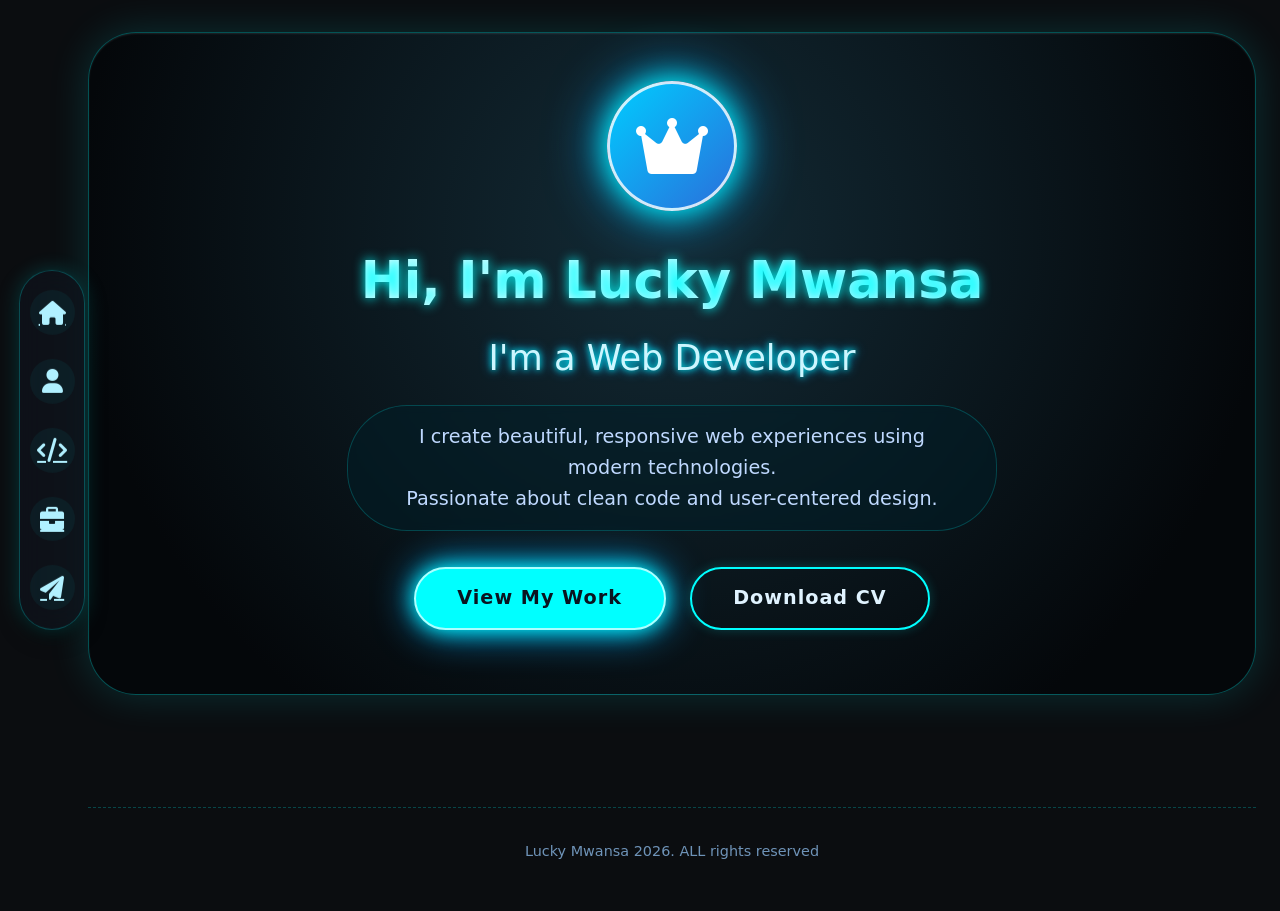
<file: index.html>
<!DOCTYPE html>
<html lang="en">
<head>
  <meta charset="UTF-8">
  <meta name="viewport" content="width=device-width, initial-scale=1.0">
  <title>Lucky Mwansa - Home</title>
  <!-- Font Awesome 6 (free) for icons -->
  <link rel="stylesheet" href="https://cdnjs.cloudflare.com/ajax/libs/font-awesome/6.0.0-beta3/css/all.min.css">
  <!-- shared external CSS (same for all sections) -->
  <link rel="stylesheet" href="style.css">
</head>
<body>
  <!-- left floating navigation (glass icons) - same on all pages -->
  <nav class="side-nav">
    <a href="index.html" aria-label="Home"><i class="fas fa-home"></i></a>
    <a href="about.html" aria-label="About"><i class="fas fa-user"></i></a>
    <a href="skill.html" aria-label="Skills"><i class="fas fa-code"></i></a>
    <a href="portfolio.html" aria-label="Portfolio"><i class="fas fa-briefcase"></i></a>
    <a href="contact.html" aria-label="Contact"><i class="fas fa-paper-plane"></i></a>
  </nav>

  <main>
    <!-- HERO SECTION - HOME (standalone) -->
    <section id="home" class="hero">
      <div class="avatar">
        <i class="fas fa-crown"></i>
      </div>
      <h1>Hi, I'm Lucky Mwansa</h1>
      <h2 class="glow-text">I'm a Web Developer</h2>
      <p class="hero-description">
        I create beautiful, responsive web experiences using modern technologies.<br>
        Passionate about clean code and user-centered design.
      </p>
      <div class="btn-group">
        <a href="portfolio.html" class="btn btn-primary">View My Work</a>
        <a href="#" class="btn btn-outline">Download CV</a>
      </div>
    </section>

    <footer>
       Lucky Mwansa 2026. ALL rights reserved
    </footer>
  </main>
</body>
</html>
</file>
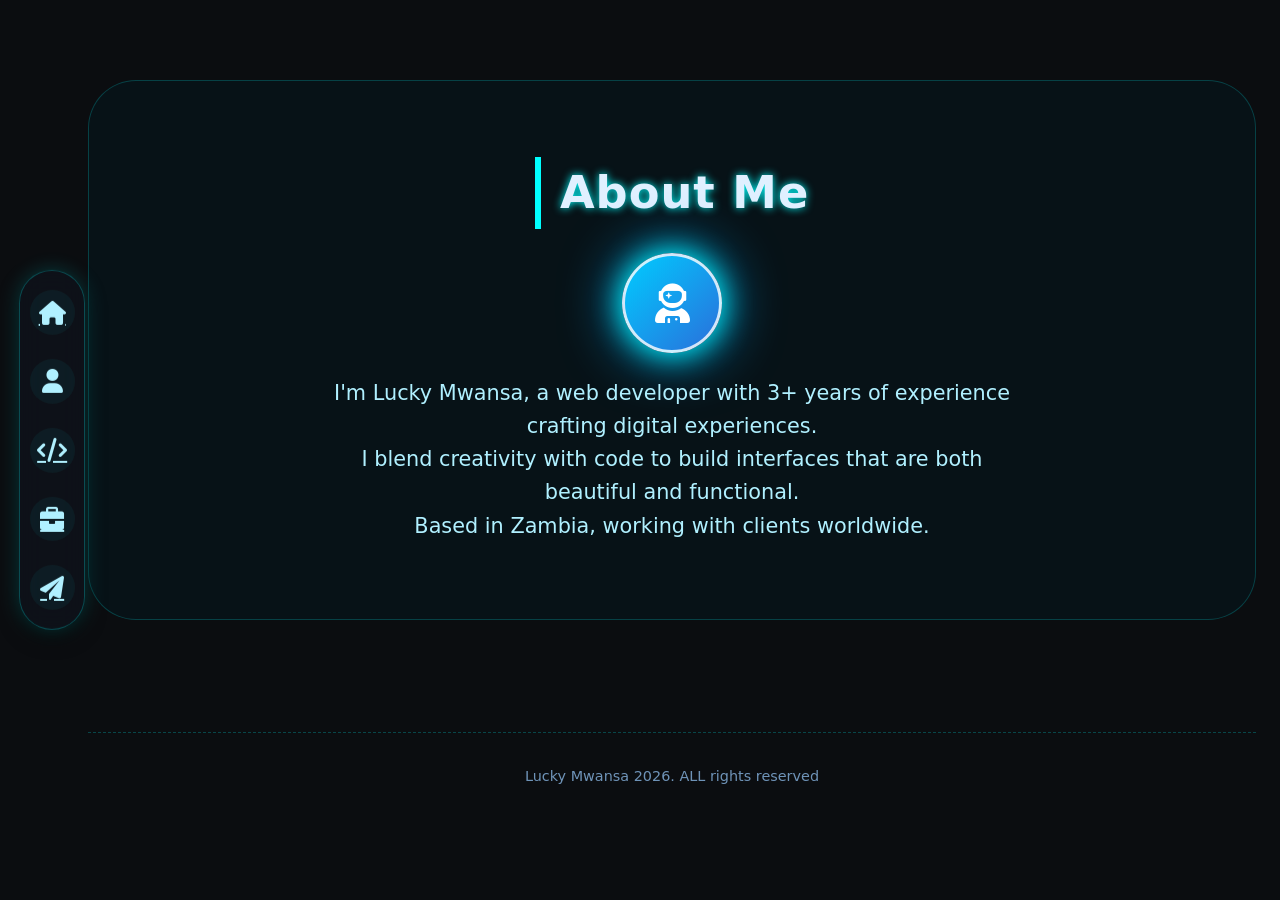
<file: About.html>
<!DOCTYPE html>
<html lang="en">
<head>
  <meta charset="UTF-8">
  <meta name="viewport" content="width=device-width, initial-scale=1.0">
  <title>Lucky Mwansa - About</title>
  <!-- Font Awesome 6 (free) for icons -->
  <link rel="stylesheet" href="https://cdnjs.cloudflare.com/ajax/libs/font-awesome/6.0.0-beta3/css/all.min.css">
  <!-- shared external CSS (same for all sections) -->
  <link rel="stylesheet" href="style.css">
</head>
<body>
  <!-- left floating navigation (glass icons) - same on all pages -->
  <nav class="side-nav">
    <a href="index.html" aria-label="Home"><i class="fas fa-home"></i></a>
    <a href="About.html" aria-label="About"><i class="fas fa-user"></i></a>
    <a href="skill.html" aria-label="Skills"><i class="fas fa-code"></i></a>
    <a href="portfolio.html" aria-label="Portfolio"><i class="fas fa-briefcase"></i></a>
    <a href="contact.html" aria-label="Contact"><i class="fas fa-paper-plane"></i></a>
  </nav>

  <main>
    <!-- ABOUT SECTION (standalone) -->
    <section id="about">
      <h2 class="section-title">About Me</h2>
      <div class="avatar" style="width: 100px; height: 100px; font-size: 2.5rem; margin-bottom: 1.5rem;">
        <i class="fas fa-user-astronaut"></i>
      </div>
      <p style="font-size: 1.3rem; max-width: 700px; margin: 0 auto; color: #b0f0ff;">
        I'm Lucky Mwansa, a web developer with 3+ years of experience crafting digital experiences.<br>
        I blend creativity with code to build interfaces that are both beautiful and functional.<br>
        Based in Zambia, working with clients worldwide.
      </p>
    </section>

   <footer>
       Lucky Mwansa 2026. ALL rights reserved
    </footer>
  </main>
</body>
</html
</file>
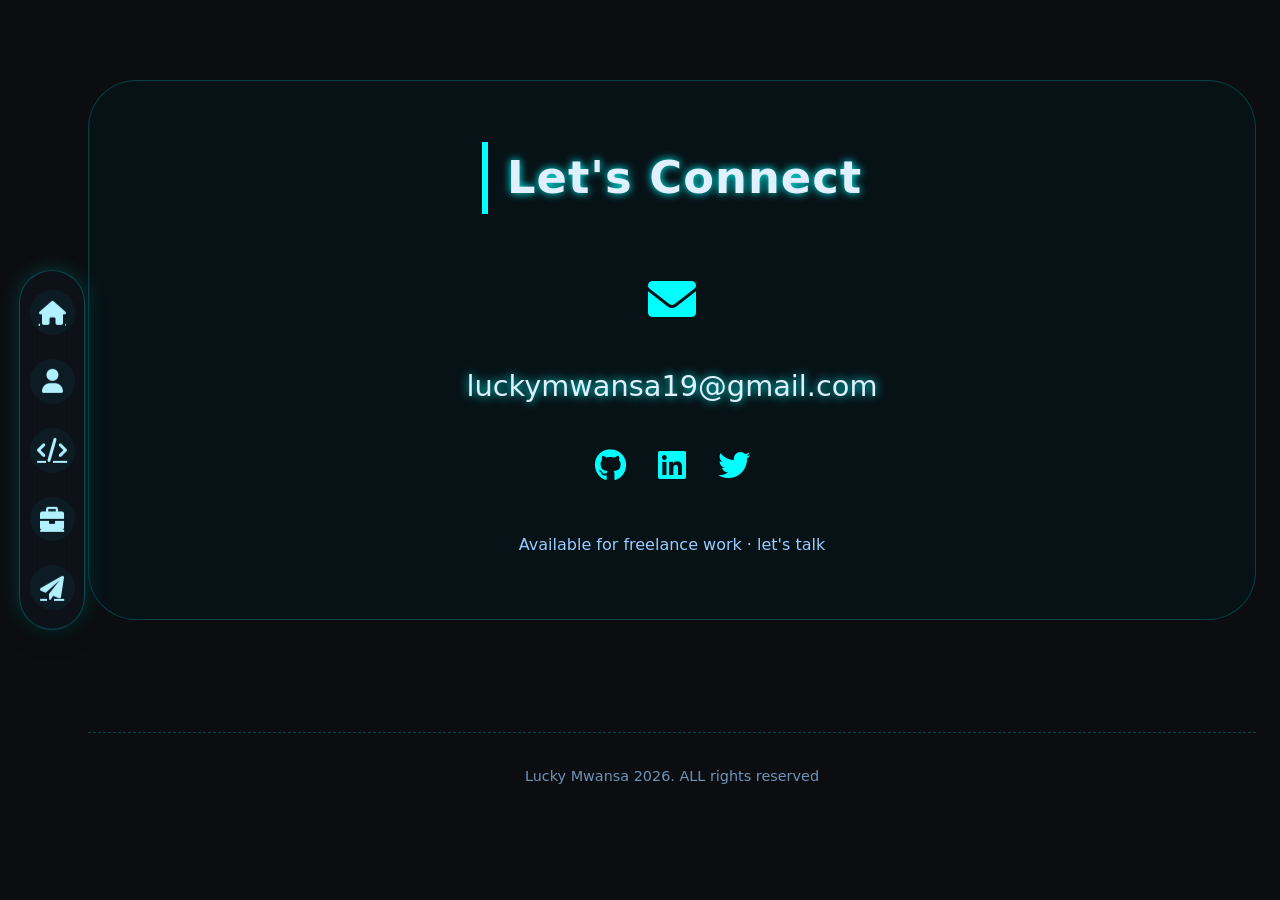
<file: contact.html>
<!DOCTYPE html>
<html lang="en">
<head>
  <meta charset="UTF-8">
  <meta name="viewport" content="width=device-width, initial-scale=1.0">
  <title>Lucky Mwansa - Contact</title>
  <!-- Font Awesome 6 (free) for icons -->
  <link rel="stylesheet" href="https://cdnjs.cloudflare.com/ajax/libs/font-awesome/6.0.0-beta3/css/all.min.css">
  <!-- shared external CSS (same for all sections) -->
  <link rel="stylesheet" href="style.css">
</head>
<body>
  <!-- left floating navigation (glass icons) - same on all pages -->
  <nav class="side-nav">
    <a href="index.html" aria-label="Home"><i class="fas fa-home"></i></a>
    <a href="About.html" aria-label="About"><i class="fas fa-user"></i></a>
    <a href="skill.html" aria-label="Skills"><i class="fas fa-code"></i></a>
    <a href="portfolio.html" aria-label="Portfolio"><i class="fas fa-briefcase"></i></a>
    <a href="contact.html" aria-label="Contact"><i class="fas fa-paper-plane"></i></a>
  </nav>

  <main>
    <!-- CONTACT SECTION (standalone) -->
    <section id="contact">
      <h2 class="section-title">Let's Connect</h2>
      <div style="font-size: 3rem; color: #0ff; margin: 1.5rem 0;">
        <i class="fas fa-envelope"></i>
      </div>
      <p style="font-size: 1.8rem; text-shadow:0 0 10px cyan;">luckymwansa19@gmail.com</p>
      <div style="display: flex; gap: 2rem; margin-top: 2rem; font-size: 2rem;">
        <a href="#" style="color:#0ff;"><i class="fab fa-github"></i></a>
        <a href="#" style="color:#0ff;"><i class="fab fa-linkedin"></i></a>
        <a href="#" style="color:#0ff;"><i class="fab fa-twitter"></i></a>
      </div>
      <p style="margin-top: 2.5rem; color: #9cf;">Available for freelance work · let's talk</p>
    </section>

   <footer>
       Lucky Mwansa 2026. ALL rights reserved
    </footer>
  </main>
</body>
</html
</file>
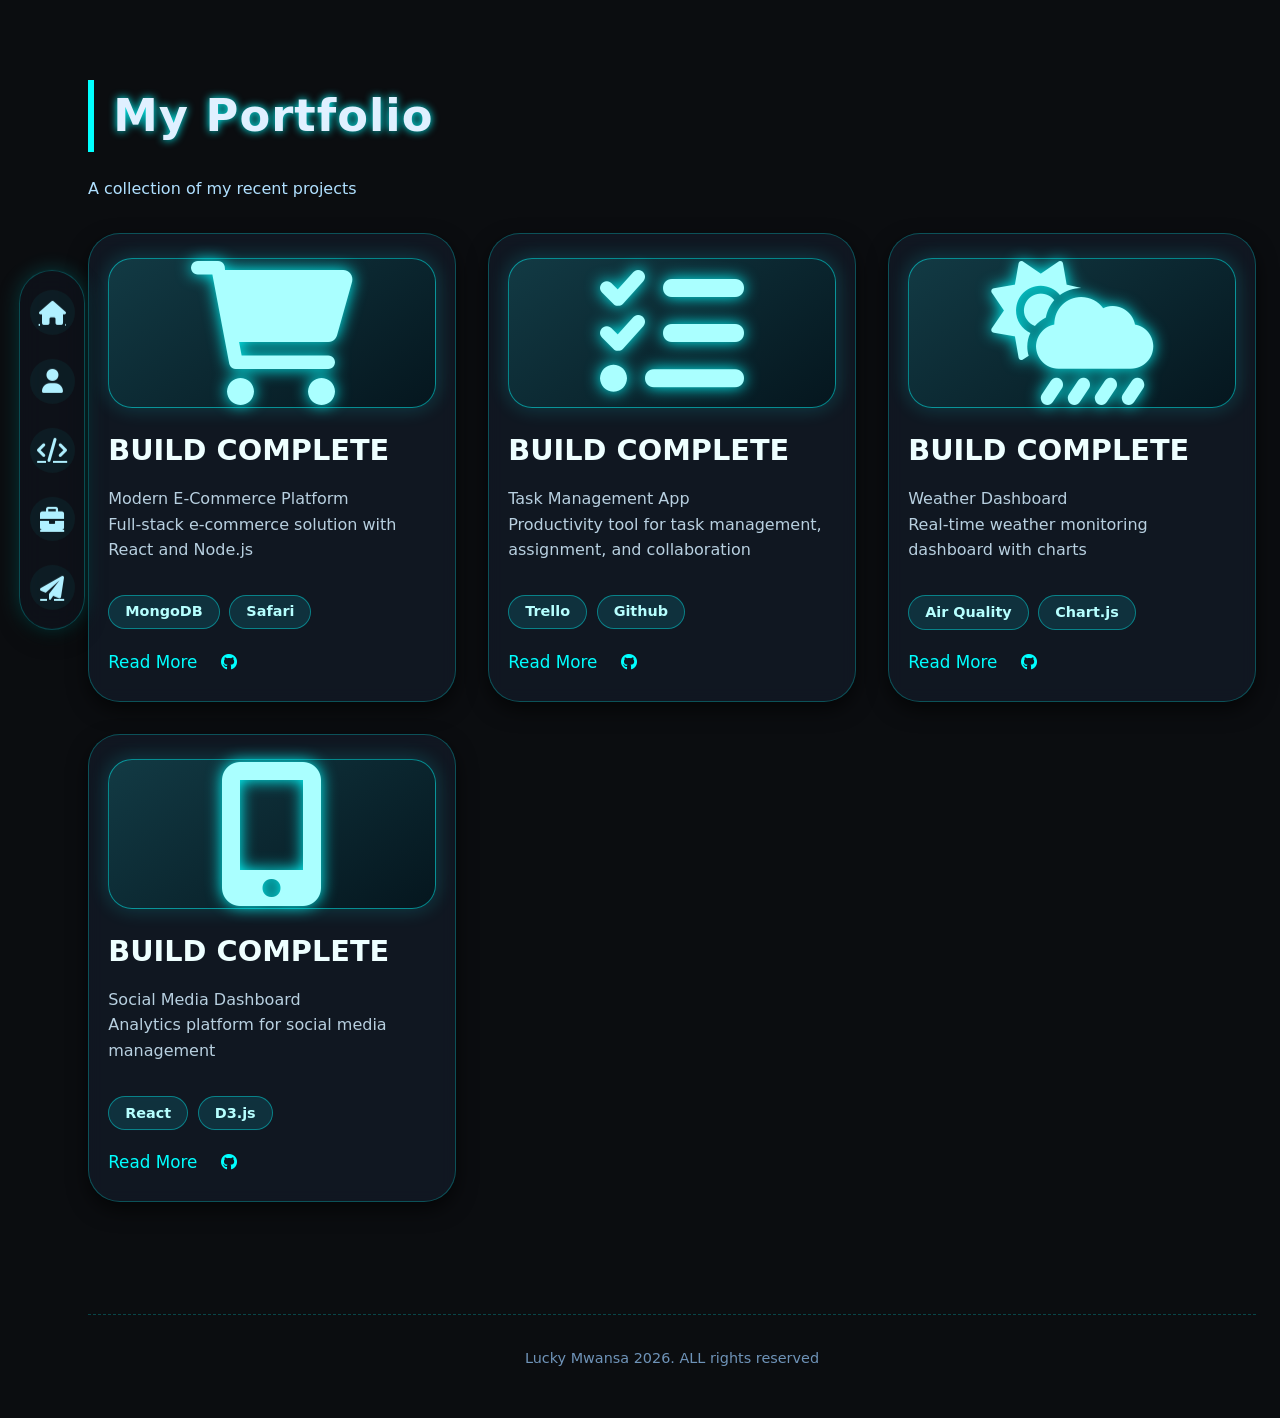
<file: portfolio.html>
<!DOCTYPE html>
<html lang="en">
<head>
  <meta charset="UTF-8">
  <meta name="viewport" content="width=device-width, initial-scale=1.0">
  <title>Lucky Mwansa - Portfolio</title>
  <!-- Font Awesome 6 (free) for icons -->
  <link rel="stylesheet" href="https://cdnjs.cloudflare.com/ajax/libs/font-awesome/6.0.0-beta3/css/all.min.css">
  <!-- shared external CSS (same for all sections) -->
  <link rel="stylesheet" href="style.css">
</head>
<body>
  <!-- left floating navigation (glass icons) - same on all pages -->
  <nav class="side-nav">
    <a href="index.html" aria-label="Home"><i class="fas fa-home"></i></a>
    <a href="about.html" aria-label="About"><i class="fas fa-user"></i></a>
    <a href="skill.html" aria-label="Skills"><i class="fas fa-code"></i></a>
    <a href="portfolio.html" aria-label="Portfolio"><i class="fas fa-briefcase"></i></a>
    <a href="contact.html" aria-label="Contact"><i class="fas fa-paper-plane"></i></a>
  </nav>

  <main>
    <!-- PORTFOLIO SECTION (standalone) -->
    <section id="portfolio">
      <h2 class="section-title">My Portfolio</h2>
      <p class="portfolio-intro" style="color:#b0e0ff; margin-bottom:2rem;">A collection of my recent projects</p>

      <div class="portfolio-grid">
        <!-- card 1: BUILD COMPLETE - E-Commerce -->
        <div class="project-card">
          <div class="card-img"><i class="fas fa-cart-shopping fa-3x"></i></div>
          <h3>BUILD COMPLETE</h3>
          <p>Modern E-Commerce Platform<br>Full-stack e-commerce solution with React and Node.js</p>
          <div class="tech-tags">
            <span class="tech-tag">MongoDB</span>
            <span class="tech-tag">Safari</span>
          </div>
          <div class="card-links">
            <a href="#">Read More</a>
            <a href="#"><i class="fab fa-github"></i></a>
          </div>
        </div>

        <!-- card 2: BUILD COMPLETE - Task management -->
        <div class="project-card">
          <div class="card-img"><i class="fas fa-tasks fa-3x"></i></div>
          <h3>BUILD COMPLETE</h3>
          <p>Task Management App<br>Productivity tool for task management, assignment, and collaboration</p>
          <div class="tech-tags">
            <span class="tech-tag">Trello</span>
            <span class="tech-tag">Github</span>
          </div>
          <div class="card-links">
            <a href="#">Read More</a>
            <a href="#"><i class="fab fa-github"></i></a>
          </div>
        </div>

        <!-- card 3: BUILD COMPLETE - Weather dashboard -->
        <div class="project-card">
          <div class="card-img"><i class="fas fa-cloud-sun-rain fa-3x"></i></div>
          <h3>BUILD COMPLETE</h3>
          <p>Weather Dashboard<br>Real-time weather monitoring dashboard with charts</p>
          <div class="tech-tags">
            <span class="tech-tag">Air Quality</span>
            <span class="tech-tag">Chart.js</span>
          </div>
          <div class="card-links">
            <a href="#">Read More</a>
            <a href="#"><i class="fab fa-github"></i></a>
          </div>
        </div>

        <!-- card 4: BUILD COMPLETE - additional project to match reference -->
        <div class="project-card">
          <div class="card-img"><i class="fas fa-mobile-alt fa-3x"></i></div>
          <h3>BUILD COMPLETE</h3>
          <p>Social Media Dashboard<br>Analytics platform for social media management</p>
          <div class="tech-tags">
            <span class="tech-tag">React</span>
            <span class="tech-tag">D3.js</span>
          </div>
          <div class="card-links">
            <a href="#">Read More</a>
            <a href="#"><i class="fab fa-github"></i></a>
          </div>
        </div>
      </div>
    </section>

   <footer>
       Lucky Mwansa 2026. ALL rights reserved
    </footer>
  </main>
</body>
</html
</file>
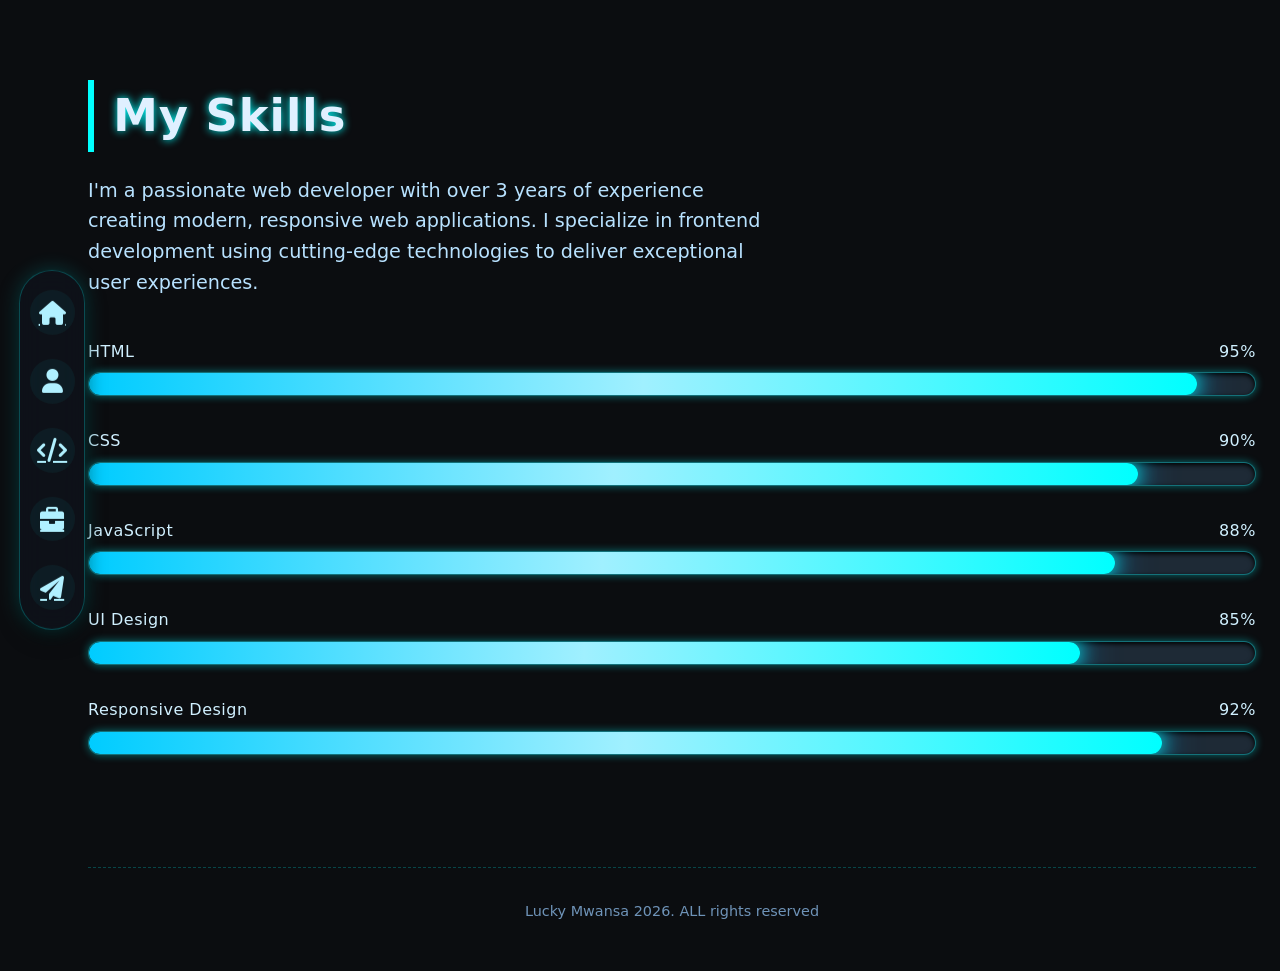
<file: skill.html>
<!DOCTYPE html>
<html lang="en">
<head>
  <meta charset="UTF-8">
  <meta name="viewport" content="width=device-width, initial-scale=1.0">
  <title>Lucky Mwansa - Skills</title>
  <!-- Font Awesome 6 (free) for icons -->
  <link rel="stylesheet" href="https://cdnjs.cloudflare.com/ajax/libs/font-awesome/6.0.0-beta3/css/all.min.css">
  <!-- shared external CSS (same for all sections) -->
  <link rel="stylesheet" href="style.css">
</head>
<body>
  <!-- left floating navigation (glass icons) - same on all pages -->
  <nav class="side-nav">
    <a href="index.html" aria-label="Home"><i class="fas fa-home"></i></a>
    <a href="about.html" aria-label="About"><i class="fas fa-user"></i></a>
    <a href="skill.html" aria-label="Skills"><i class="fas fa-code"></i></a>
    <a href="portfolio.html" aria-label="Portfolio"><i class="fas fa-briefcase"></i></a>
    <a href="contact.html" aria-label="Contact"><i class="fas fa-paper-plane"></i></a>
  </nav>

  <main>
    <!-- SKILLS SECTION (standalone) -->
    <section id="skills">
      <h2 class="section-title">My Skills</h2>
      <p class="skills-intro">
        I'm a passionate web developer with over 3 years of experience creating modern, responsive web applications.
        I specialize in frontend development using cutting-edge technologies to deliver exceptional user experiences.
      </p>

      <div class="skill-item">
        <div class="skill-info"><span>HTML</span><span>95%</span></div>
        <div class="progress-bar-bg"><div class="progress-fill skill-html"></div></div>
      </div>
      <div class="skill-item">
        <div class="skill-info"><span>CSS</span><span>90%</span></div>
        <div class="progress-bar-bg"><div class="progress-fill skill-css"></div></div>
      </div>
      <div class="skill-item">
        <div class="skill-info"><span>JavaScript</span><span>88%</span></div>
        <div class="progress-bar-bg"><div class="progress-fill skill-js"></div></div>
      </div>
      <div class="skill-item">
        <div class="skill-info"><span>UI Design</span><span>85%</span></div>
        <div class="progress-bar-bg"><div class="progress-fill skill-ui"></div></div>
      </div>
      <div class="skill-item">
        <div class="skill-info"><span>Responsive Design</span><span>92%</span></div>
        <div class="progress-bar-bg"><div class="progress-fill skill-responsive"></div></div>
      </div>
    </section>

   <footer>
       Lucky Mwansa 2026. ALL rights reserved
    </footer>
  </main>
</body>
</html>
</file>
<file: style.css>
/* ===== style.css ===== */
/* RESET & GLOBAL */
* {
  margin: 0;
  padding: 0;
  box-sizing: border-box;
  font-family: 'Segoe UI', system-ui, -apple-system, BlinkMacSystemFont, 'Roboto', sans-serif;
}

body {
  background: #0b0d10;
  color: #e0f0ff;
  line-height: 1.6;
  scroll-behavior: smooth;
  padding: 0 1.5rem 3rem 5.5rem;  /* space for left sidebar */
}

/* ===== LEFT FLOATING NAV (glass, always visible) ===== */
.side-nav {
  position: fixed;
  top: 50%;
  transform: translateY(-50%);
  left: 1.2rem;
  background: rgba(15, 20, 30, 0.6);
  backdrop-filter: blur(12px);
  -webkit-backdrop-filter: blur(12px);
  border-radius: 40px;
  padding: 1.2rem 0.6rem;
  display: flex;
  flex-direction: column;
  gap: 1.5rem;
  border: 1px solid rgba(0, 255, 255, 0.25);
  box-shadow: 0 0 20px rgba(0, 255, 255, 0.2), 0 8px 20px rgba(0, 0, 0, 0.6);
  z-index: 999;
}

.side-nav a {
  color: #b0f0ff;
  font-size: 1.5rem;
  width: 2.8rem;
  height: 2.8rem;
  display: flex;
  align-items: center;
  justify-content: center;
  border-radius: 50%;
  transition: 0.25s ease;
  background: rgba(0, 255, 255, 0.05);
  border: 1px solid transparent;
}

.side-nav a:hover {
  background: rgba(0, 255, 255, 0.2);
  border-color: #0ff;
  box-shadow: 0 0 16px #0ff, 0 0 8px #0ff inset;
  color: #fff;
  transform: scale(1.1);
}

/* ===== SECTION GENERIC ===== */
section {
  margin: 5rem 0 7rem 0;
  scroll-margin-top: 2rem;
}

.section-title {
  font-size: 2.8rem;
  font-weight: 600;
  margin-bottom: 1.5rem;
  letter-spacing: 1px;
  text-shadow: 0 0 8px cyan;
  border-left: 6px solid #0ff;
  padding-left: 1.2rem;
}

.glow-text {
  color: #ffffff;
  text-shadow: 0 0 6px #0ff, 0 0 12px #0af;
}

/* ===== HERO SECTION ===== */
.hero {
  text-align: center;
  margin-top: 2rem;
  padding: 3rem 1.5rem 4rem;
  background: radial-gradient(circle at 50% 30%, #132b36, #04070a 80%);
  border-radius: 48px;
  border: 1px solid rgba(0, 255, 255, 0.3);
  box-shadow: 0 0 40px rgba(0, 255, 255, 0.15), inset 0 1px 2px rgba(255,255,255,0.1);
}

.avatar {
  width: 130px;
  height: 130px;
  background: linear-gradient(135deg, #0cf, #2a6fdb);
  border-radius: 50%;
  margin: 0 auto 1.8rem;
  display: flex;
  align-items: center;
  justify-content: center;
  font-size: 4rem;
  font-weight: 300;
  color: white;
  box-shadow: 0 0 30px #0ff, 0 0 60px #0af;
  border: 3px solid rgba(255,255,255,0.8);
}

.hero h1 {
  font-size: 3.2rem;
  font-weight: 700;
  background: linear-gradient(135deg, #ffffff, #a0f0ff);
  -webkit-background-clip: text;
  -webkit-text-fill-color: transparent;
  text-shadow: 0 0 12px cyan;
}

.hero h2 {
  font-size: 2.2rem;
  font-weight: 400;
  color: #ccf6ff;
  margin: 0.5rem 0 1.2rem;
}

.hero-description {
  max-width: 650px;
  margin: 1.2rem auto 2.2rem;
  font-size: 1.2rem;
  color: #bfd9ff;
  background: rgba(0, 30, 40, 0.5);
  padding: 1rem 2rem;
  border-radius: 60px;
  backdrop-filter: blur(4px);
  border: 1px solid #0ff3;
}

.btn-group {
  display: flex;
  gap: 1.5rem;
  justify-content: center;
  flex-wrap: wrap;
}

.btn {
  padding: 0.9rem 2.6rem;
  border-radius: 50px;
  font-weight: 600;
  font-size: 1.2rem;
  text-decoration: none;
  transition: 0.25s;
  letter-spacing: 1px;
  border: 2px solid transparent;
  cursor: pointer;
  background: transparent;
  display: inline-block;
}

.btn-primary {
  background: #0ff;
  color: #0a1420;
  box-shadow: 0 0 20px #0ff, 0 0 40px #0af;
  border-color: #aff;
}

.btn-primary:hover {
  background: #aff;
  box-shadow: 0 0 40px #0ff, 0 0 80px #0ff;
  transform: translateY(-4px);
}

.btn-outline {
  border: 2px solid #0ff;
  color: #e0f3ff;
  box-shadow: 0 0 12px #0ff3;
}

.btn-outline:hover {
  background: rgba(0, 255, 255, 0.15);
  box-shadow: 0 0 30px #0ff;
  border-color: #fff;
}

/* ===== SKILLS SECTION ===== */
.skills-intro {
  font-size: 1.2rem;
  max-width: 700px;
  margin-bottom: 2.5rem;
  color: #b8e2ff;
}

.skill-item {
  margin-bottom: 2rem;
}

.skill-info {
  display: flex;
  justify-content: space-between;
  font-weight: 500;
  letter-spacing: 0.5px;
  margin-bottom: 0.5rem;
  color: #d0f0ff;
}

.progress-bar-bg {
  width: 100%;
  height: 24px;
  background: #1e2a36;
  border-radius: 40px;
  border: 1px solid #0ff5;
  overflow: hidden;
  box-shadow: inset 0 2px 5px #000, 0 0 8px #0ff6;
}

.progress-fill {
  height: 100%;
  background: linear-gradient(90deg, #00ccff, #a0f0ff, #0ff);
  border-radius: 40px;
  box-shadow: 0 0 20px #0ff, 0 0 40px #0af;
  width: 0%; /* will be set per skill */
  transition: width 1s ease;
  position: relative;
}

/* specific widths */
.skill-html { width: 95%; }
.skill-css { width: 90%; }
.skill-js { width: 88%; }
.skill-ui { width: 85%; }
.skill-responsive { width: 92%; }

/* ===== PORTFOLIO GRID ===== */
.portfolio-grid {
  display: grid;
  grid-template-columns: repeat(auto-fit, minmax(280px, 1fr));
  gap: 2rem;
  margin-top: 2rem;
}

.project-card {
  background: rgba(20, 30, 45, 0.6);
  backdrop-filter: blur(8px);
  border: 1px solid rgba(0, 255, 255, 0.25);
  border-radius: 32px;
  padding: 1.5rem 1.2rem 1.5rem;
  transition: 0.3s ease;
  box-shadow: 0 8px 20px rgba(0,0,0,0.6);
  display: flex;
  flex-direction: column;
}

.project-card:hover {
  transform: translateY(-12px) scale(1.02);
  border-color: #0ff;
  box-shadow: 0 0 30px #0ff6, 0 20px 30px -10px black;
}

.card-img {
  width: 100%;
  height: 150px;
  background: linear-gradient(145deg, #123a44, #05161e);
  border-radius: 24px;
  margin-bottom: 1.2rem;
  display: flex;
  align-items: center;
  justify-content: center;
  font-size: 3rem;
  color: #aff;
  border: 1px solid #0ff7;
  box-shadow: 0 0 20px #0ff3;
}

.project-card h3 {
  font-size: 1.8rem;
  font-weight: 600;
  color: #efff;
  margin-bottom: 0.4rem;
}

.project-card p {
  color: #b8d0e0;
  margin: 0.4rem 0 1rem;
}

.tech-tags {
  display: flex;
  flex-wrap: wrap;
  gap: 0.6rem;
  margin: 1rem 0 1.2rem;
}

.tech-tag {
  background: rgba(0, 255, 255, 0.1);
  border: 1px solid #0ff6;
  padding: 0.3rem 1rem;
  border-radius: 40px;
  font-size: 0.9rem;
  font-weight: 600;
  color: #b6ffff;
  backdrop-filter: blur(2px);
}

.card-links {
  display: flex;
  gap: 1.5rem;
  margin-top: auto;
  align-items: center;
}

.card-links a {
  color: #0ff;
  text-decoration: none;
  font-weight: 500;
  border-bottom: 1px solid transparent;
  transition: 0.2s;
  font-size: 1.05rem;
}

.card-links a:hover {
  border-bottom-color: #0ff;
  text-shadow: 0 0 8px cyan;
}

/* ===== RESPONSIVE (mobile first adjustments) ===== */
@media screen and (max-width: 850px) {
  body {
    padding: 0 1rem 2rem 1rem; /* remove large left space */
  }
  .side-nav {
    flex-direction: row;
    top: auto;
    bottom: 1rem;
    left: 50%;
    transform: translateX(-50%);
    width: auto;
    padding: 0.6rem 1.2rem;
    border-radius: 60px;
    background: rgba(5, 10, 18, 0.8);
    backdrop-filter: blur(16px);
    gap: 0.8rem;
    border: 1px solid #0ff6;
  }
  .side-nav a {
    width: 2.4rem;
    height: 2.4rem;
    font-size: 1.3rem;
  }
  .hero h1 { font-size: 2.5rem; }
  .hero h2 { font-size: 1.6rem; }
  .section-title { font-size: 2.4rem; }
}

@media screen and (max-width: 500px) {
  .btn-group { flex-direction: column; align-items: center; width: 100%; }
  .btn { width: 80%; text-align: center; }
  .avatar { width: 100px; height: 100px; font-size: 3rem; }
  .hero-description { font-size: 1rem; }
}

/* tiny fix for very small */
@media screen and (max-width: 380px) {
  .side-nav a { width: 2rem; height: 2rem; font-size: 1rem; }
}

/* extra glow details */
.card-img i { filter: drop-shadow(0 0 8px cyan); }
hr { border: 1px solid #0ff3; margin: 2rem 0; }
footer {
  text-align: center;
  opacity: 0.7;
  font-size: 0.9rem;
  color: #9cf;
  border-top: 1px dashed #0ff5;
  padding-top: 2rem;
  margin-top: 3rem;
}

/* about and contact pages placeholder styling (minimal) */
#about, #contact {
  min-height: 60vh;
  display: flex;
  flex-direction: column;
  justify-content: center;
  align-items: center;
  text-align: center;
  background: rgba(0, 30, 40, 0.3);
  border-radius: 48px;
  border: 1px solid #0ff3;
  padding: 3rem;
}
</file>
